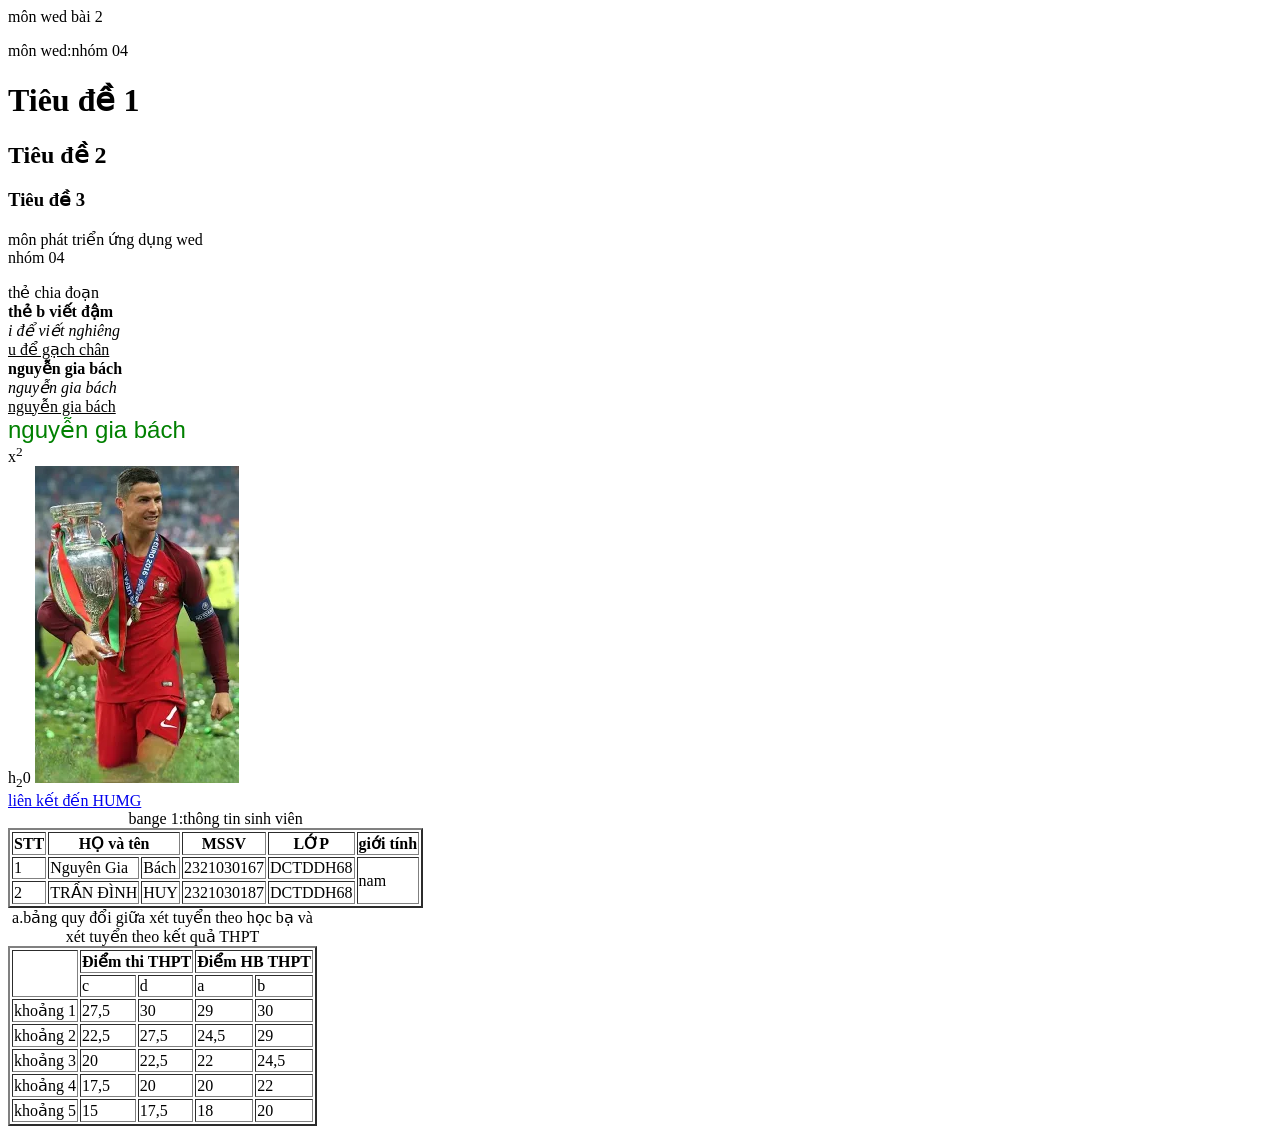
<file: bai 2/index.html>
<html> 
    <head>
       <title>
        bai 2 wed
       </title>
    </head>
    <body>
       <!--môn phát triển ứng dụng wed -->
      <!--có 2 cách chú thích nhanh --> 
      <!--cách 1:cTRL+K+c
          Cách 2:ctrl+~
      -->
          môn wed bài 2
          <!--thẻ phân đoạn-->
          <p>môn wed:nhóm 04</p>
          <!-- thẻ định dạng định mục thẻ h -->
           <h1>Tiêu đề 1</h1>
           <h2>Tiêu đề 2</h2>
           <h3>Tiêu đề 3</h3>
           <!-- thẻ xuống dòng -->
            <!-- thẻ br dùng để xuống dòng -->
            <p>môn phát triển ứng dụng wed<br> nhóm 04</p>
            <!-- div để chia khối p để chia chữ  -->
            <div>thẻ chia đoạn</div>
            <!-- chữ đậm b viết đậm i nghiêng u gạch chân -->
             <b>thẻ b viết đậm</b><br>
             <i>i để viết nghiêng</i><br>
             <u>u để gạch chân </u><br>
             <b>nguyễn gia bách</b><br>
             <i>nguyễn gia bách</i><br>
             <u>nguyễn gia bách</u><br>
                   <!-- thẻ font face,size,color -->
                    <div>
                        <!-- <font face ="verdana">Phát triển ứng dụng wed</font><br>
                        <font sixe="10">Phát triển ứng dụng wed</font><br>
                        <font color="red">Phát triển ứng dụng wed</font><br>
                        <font face ="arial">Phát triển ứng dụng wed</font><br>
                        <font sixe="10">Phát triển ứng dụng wed</font><br>
                        <font color="green">Phát triển ứng dụng wed</font><br> -->
                        <font face="arial" size="5" color="green">nguyễn gia bách </font><br>
                        <!-- định dạng chỉ số trên sup
                         định dạng chỉ số dưới sub -->
                         x<sup>2</sup><br>
                         h<Sub>2</Sub>0
                         <!-- để chèn ảnh vào trang wed Html -->
                          <img src="../ảnh/cr7.webp">
                          <!-- thẻ liên kết <a></a> href là thuộc tính để liên kết dẫn đến đường link -->
                      <div>
                         <a href="https://daotaodaihoc.humg.edu.vn/#/home">liên kết đến HUMG</a>
                      </div>
                           
                    </div>
                          <!-- bảng table tạo dòng kẻ cho bảng là border
                           colspan gộp cột,rowspan gộp hàng -->
                    
                
                    <div>
                       <table border="2">
                         <caption>bange 1:thông tin sinh viên</caption>
                         <tr>
                           <th>STT</th>
                           <th colspan="2">HỌ và tên </th>
                           <th>MSSV</th>
                           <th>LỚP</th>
                           <th>giới tính</th>
                         </tr>
                         <tr>
                            <td>1</td>
                            <td>Nguyên Gia</td>
                            <td>Bách</td>
                            <td>2321030167</td>
                            <td>DCTDDH68</td>
                            <td rowspan="2">nam</td>
                            <!-- rowspan là gộp hàng  -->
                         </tr>
                         <tr>
                            <td>2</td>
                            <td>TRẦN ĐÌNH</td>
                            <td>HUY</td>
                            <td>2321030187</td>
                            <td>DCTDDH68</td>
                         </tr>
                       </table>
                    </div>


                        <!-- luyện tập tạo bảng -->
                <div>
                    <table border="2">
                        <caption>a.bảng quy đổi giữa xét tuyển theo học bạ và xét tuyển theo kết quả THPT</caption>
                        <tr>                             
                            <th rowspan="2"></th>
                            <th colspan="2">Điểm thi THPT</th>
                            <th colspan="2">Điểm HB THPT</th>
                        </tr>                          
                            <td>c</td>
                            <td>d</td>
                            <td>a</td>
                            <td>b</td>
                        <tr>
                            <td>khoảng 1</td>
                            <td>27,5</td>
                            <td>30</td>
                            <td>29</td>
                            <td>30</td>
                        </tr>
                        <tr>
                            <td>khoảng 2</td>
                            <td>22,5</td>
                            <td>27,5</td>
                            <td>24,5</td>
                            <td>29</td>
                        </tr>
                        <tr>
                            <td>khoảng 3</td>
                            <td>20</td>
                            <td>22,5</td>
                            <td>22</td>
                            <td>24,5</td>
                            
                        </tr>
                        <tr>
                            <td>khoảng 4</td>
                            <td>17,5</td>
                            <td>20</td>
                            <td>20</td>
                            <td>22</td>
                        </tr>
                        <tr>
                            <td>khoảng 5</td>
                            <td>15</td>
                            <td>17,5</td>
                            <td>18</td>
                            <td>20</td>
                        </tr>
                        
                    </table>                        
                </div>              
    </body>
</html>
</file>
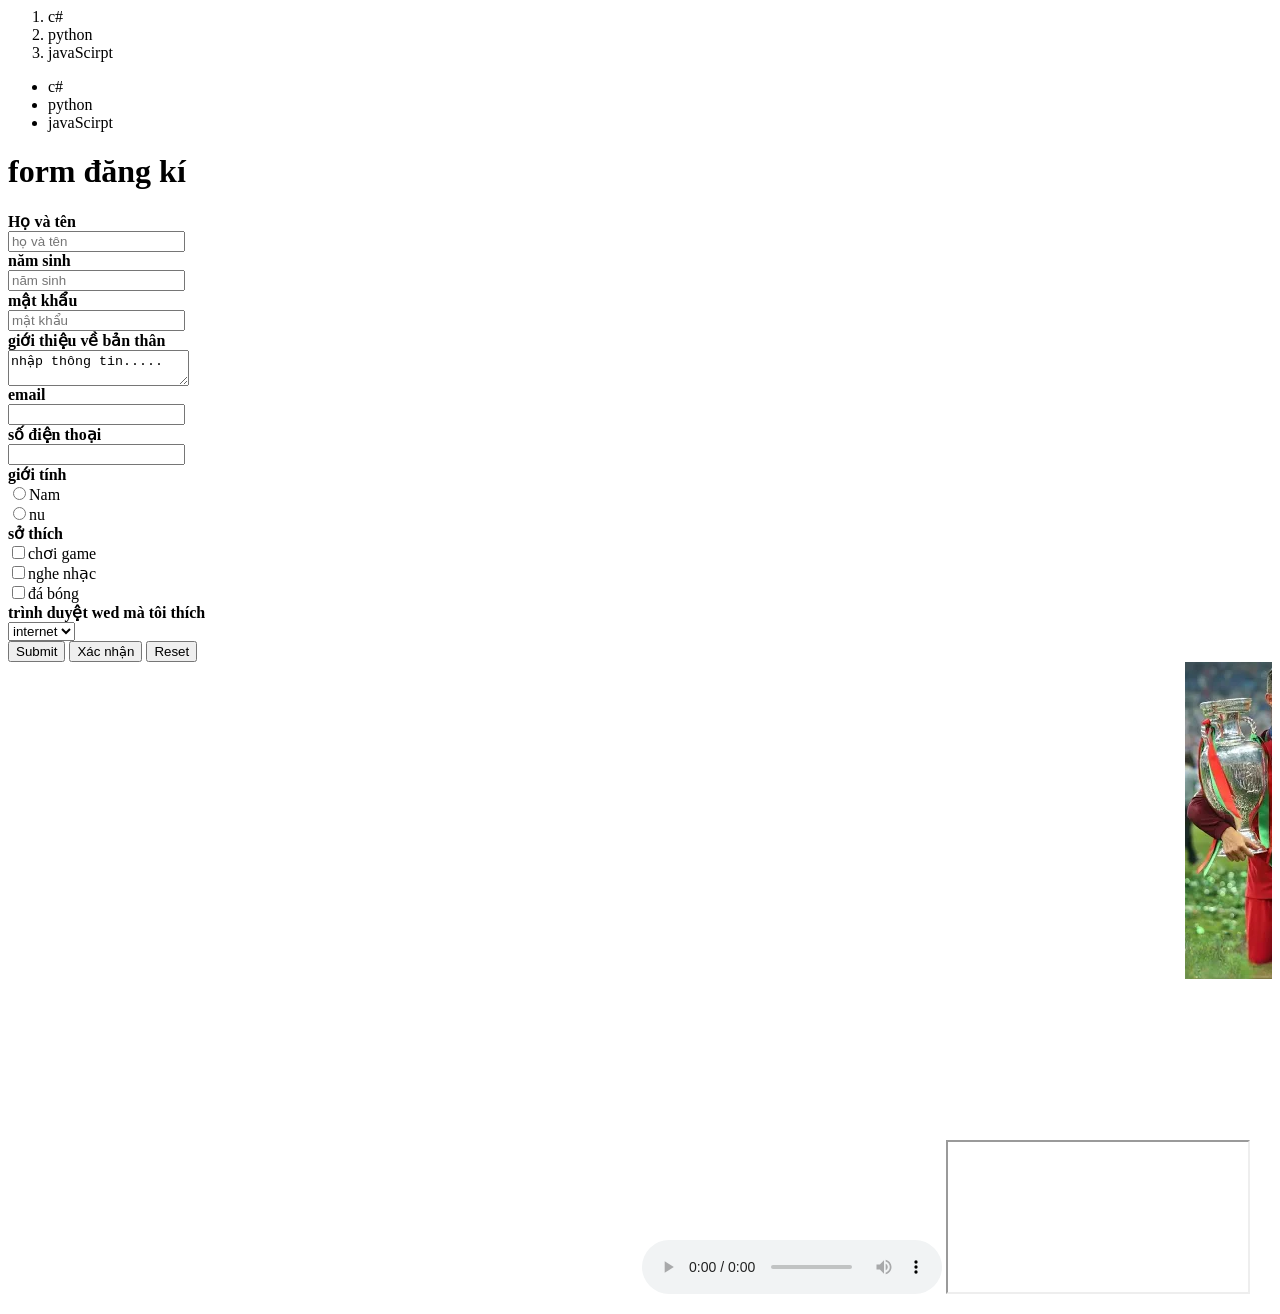
<file: bai 3/index.html>
<html>
    <head>
        <title>Bài 3</title>
    </head>
    <body>
        <!-- ol danh sách có thứ tự -->
         <ol>
            <li>c#</li>
            <li>python</li>
            <li>javaScirpt</li>
         </ol>
         <!-- ul thẻ không có kí tự  -->
           <ul>
            <li>c#</li>
            <li>python</li>
            <li>javaScirpt</li>
         </ul>

         <h1>form đăng kí </h1>
         <form>
             <div>
                <b>Họ và tên</b><br>
                <!-- nếu iput khong có type thì sẽ mặc định lsf text -->
                 <!-- readonly chỉ đọc thôi kh đc nhập thông tin-->
                  <input type="text" placeholder="họ và tên">
             </div>
             <div>
                <b>năm sinh</b><br>
                <input type="number" placeholder="năm sinh"
             </div>
             <div>
                <b>mật khẩu</b><br>
                <input type="password" placeholder="mật khẩu">
             </div>
             <div>
                <b>giới thiệu về bản thân</b><br>
                <!-- textarea nhập không giới hạn -->
                <textarea>nhập thông tin.....</textarea>
             </div>
             <div>
                <b>email</b><br>
                <input type="email">
             </div>
              <div>
                <!-- số đầu tiên:o
                số thứ 2:3,9,8
                8 số còn lại:o-9 -->
                <b>số điện thoại</b><br>
                <input type="tel" pattern="([o]{1}) ([3,9,8]{2}) ([0-9]{8})">
             </div>
             <div>
                <b>giới tính</b><br>
                <input type="radio" name="giới tính" value="nam">Nam <br>
                <input type="radio" name="giới tính" value="nu">nu
             </div>
             <div>
                <b>sở thích</b><br>
                <input type="checkbox" name="sở thích" value="chơi game">chơi game <br>
                <input type="checkbox" name="sở thích" value="nghe nhạc">nghe nhạc <br>
                <input type="checkbox" name="sở thích" value="đá bóng">đá bóng<br>
             </div>
             <div>
                <b>trình duyệt wed mà tôi thích</b><br>
                <select name="browsers">
                   <option value="internet">internet</option>
                   <option value="chorme">chorme</option>
                   <option value="coccoc">coccoc</option>
                   <option value="safarri">safarri</option>
                </select>
                <!-- <input type="range" id="a" value="50">100                               -->
             </div>
             <div>
                <input type="submit">
                <button>Xác nhận</button>
                <input type="reset">
             </div>                        
         </form>
         <MARQUEE>
            <img src="/ảnh/cr7.webp">
         </MARQUEE>
         <video witdh="560" height="315">
           <source src="/ảnh/Môn Học.pdf và 1 trang nữa - Cá nhân 2 - Microsoft​ Edge 29_07_2026 8_11_51 SA.png" type="video">
         </video>
         <audio controls>
            <!-- <source src="link" type="link"> -->
         </audio>
         <iframe><iframe width="560" height="315" src="https://www.youtube.com/embed/Bhm2YXwiwnY?si=M_u9N8HLYr_l4coI" title="YouTube video player" frameborder="0" allow="accelerometer; autoplay; clipboard-write; encrypted-media; gyroscope; picture-in-picture; web-share" referrerpolicy="strict-origin-when-cross-origin" allowfullscreen></iframe> 
    </body>
</html>
</file>
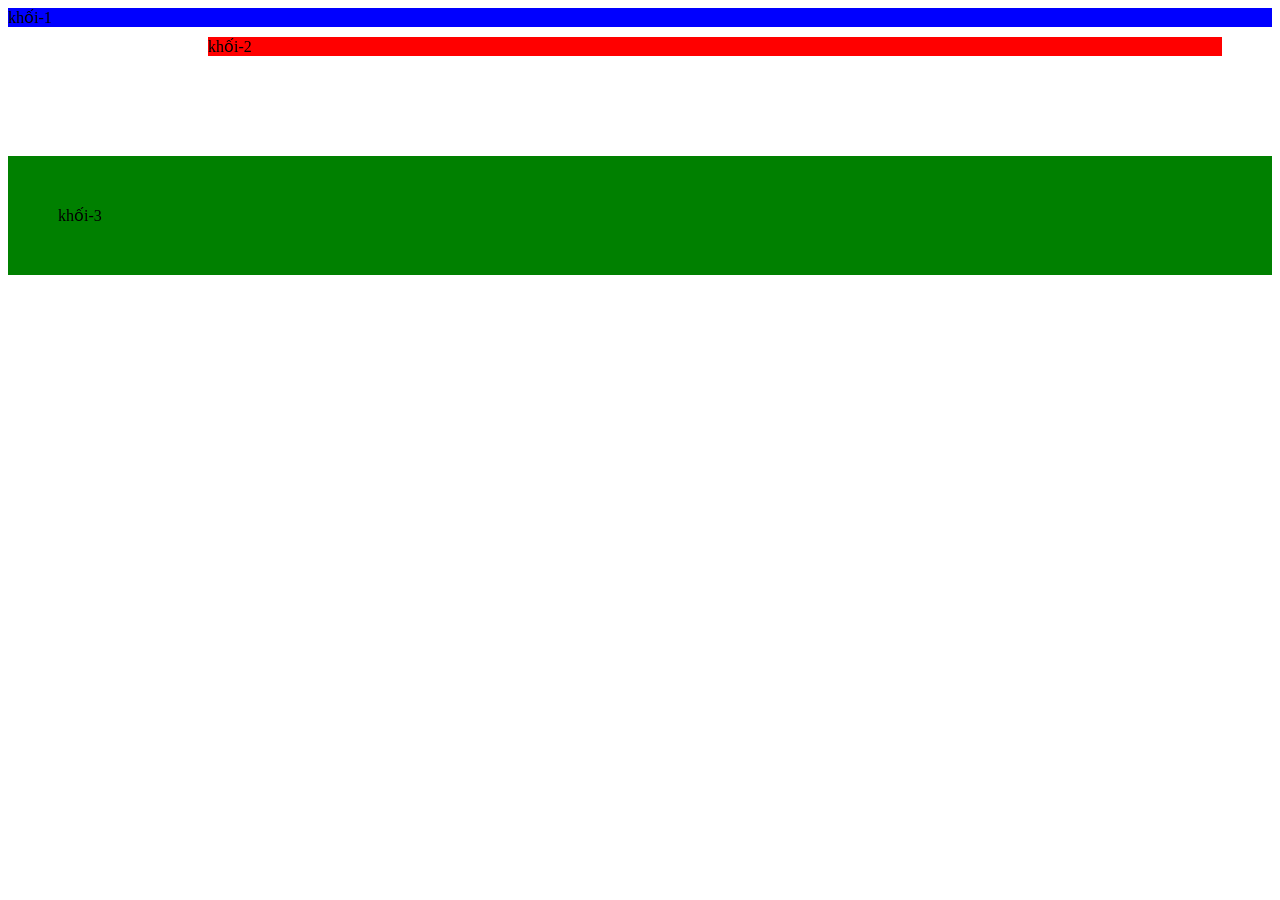
<file: bai5/index.html>
<!DOCTYPE html>
    <html lang="en">
    <head>
        <meta charset="UTF-8">
        <meta name="viewport" content="width=device-width, initial-scale=1.0">
        <title>Daotaohumg</title>
        <style>
            h2{
                color:blue;
                background-color:pink;
            }
            .khoi-1{
                background-color:blue
            }
            .khoi-2{
                background-color:red;
                margin:10px 50px 100px 200px;        
            }
            .khoi-3{
                background-color:green;
                padding: 50px;
                
            }
            .tin{
   width: 95%;
   height: 300px;
   margin: 20px auto;
   border: 1px solid #2fa4e7
   border-radius: 10px;
} 
.tin-tren{
   width: 95%
   margin: auto;
   border-bottom: 1px solid #2fa4e7
   display: flex;
   justify-content: space-between;
   padding: 10px;
}
h3{
   margin:0;
}
.xem-tiep{
   color:#2fa4e7
   text-decoration:none;
}
        </style>
        <link rel="stylesheet" href="style.css">
    </head>
    <body>
        <!-- <h1 style="color:blue ; background-color:green;">nguyễn gia bách </h1>
        <h2 id="tieude">nguyễn gia bách 2</h2>
        <h3 class="tieude-2">nguyễn gia bách 3</h3>
        <div class="wed4">wed4</div>
        <div class="wed4">wed4</div> -->
        <div class="khoi-1">khối-1</div>
        <div class="khoi-2">khối-2</div>
        <div class="khoi-3">khối-3</div>
       <!-- align-items:căn thẳng 
       justtify-content:căn ngang -->   
    </body> 
    
    </html>
</file>
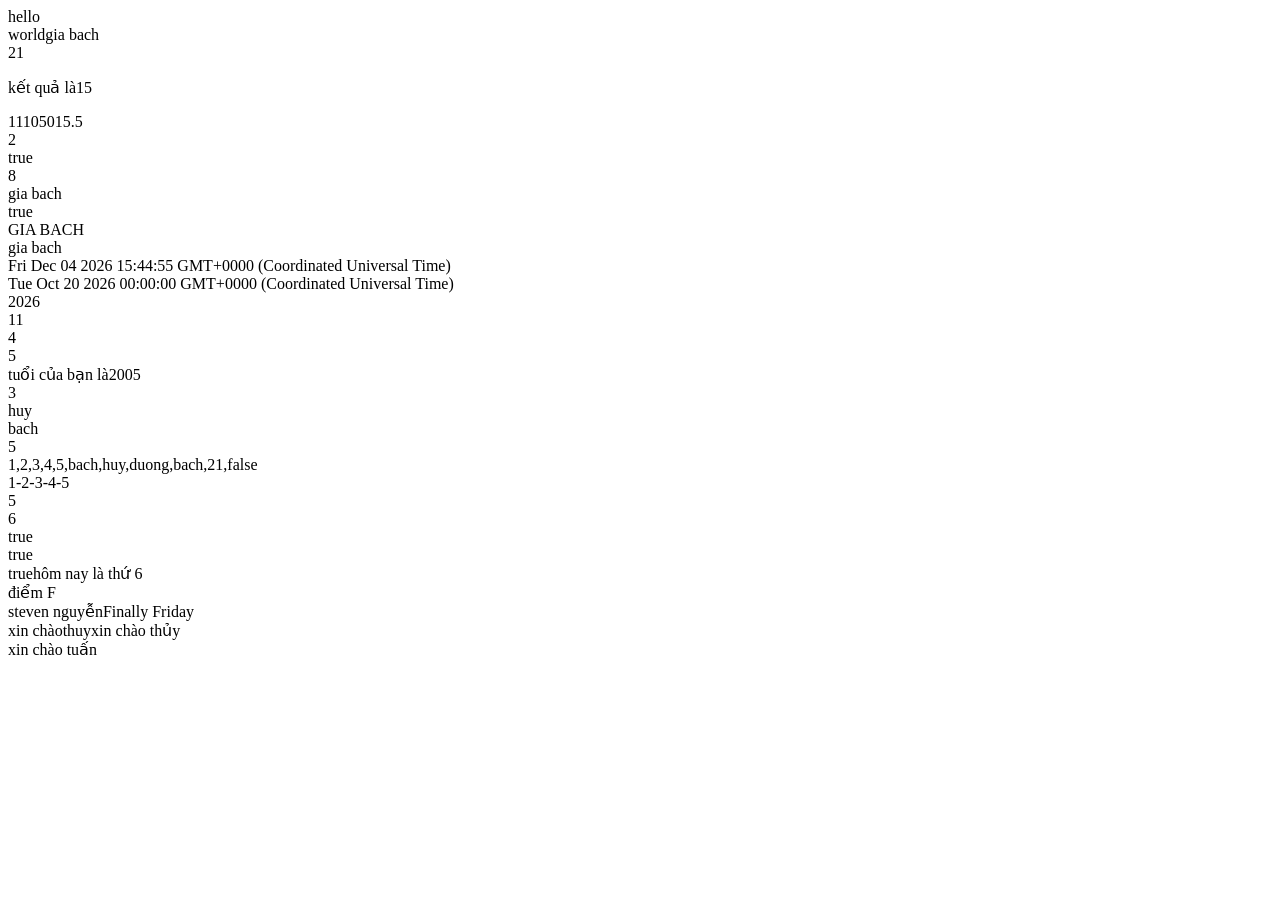
<file: bai7javarscript/index.html>
<!DOCTYPE html>
<html lang="en">
<head>
    <meta charset="UTF-8">
    <meta name="viewport" content="width=device-width, initial-scale=1.0">
    <title>bai7-js</title>
</head>
<body>
    <!-- Internal Javarscript -->
     <script>
        // có thể thêm mã nguồn html vào js
        // luu ý html phải đặt trongcawpj dấu 
        document.write("hello <br> world");
        var tensinhvien ="gia bach";
        var tuoi = 21;
        document.writeln(tensinhvien +"<br>"+tuoi+"<br>"); 
        var sothunhat= 10;
        var sothuhai= 5;   
        // + - * /
        // % chia lấy phần dư   
        var ketqua= sothunhat+sothuhai;
        document.write("<p> kết quả là" + ketqua + "</p>");
        //++ -- thêm 1 gtri vào biến 
        document.write(++sothunhat);
        document.write(--sothunhat);
    //+= -+ *= %=
        sothunhat*=sothuhai;
        document.write(sothunhat);
        //kiểu dữ liệu 
        //srting chữ 
        //number số 
        // boolean(true or false)

        var a ="10";
        var b ="5.5";
        //chuyển string=>number dùng parseInt()
        //Float để  tính cả số sau phẩy 
        var tong = parseInt(a)+ parseFloat(b);
        document.write(tong);

        //String
        //liểm tra độ dài chuỗi length
        //nối chuỗi dùng +

        // kiểm tra tồn tại 
        //indexOf tìm vị trí xuất hiện đầu tiên(có-vị trí/không có -1)
         
        document.write("<br>");
        document.write(tensinhvien.indexOf("a"));

        //includes tìm vị trí(có-vị trí/khong thì = false)
        document.write("<br>");
        document.write(tensinhvien.includes("a"));
        document.write("<br>");
        document.write(tensinhvien.length);

        //replace thay thế kí tự
         document.write("<br>");
        tensinhvien = tensinhvien.replace("van","gia");
         document.write(tensinhvien.replace("van","gia"));

         //kiểm tra ký tự bắt đầu 
         document.write("<br>");
         document.write(tensinhvien.startsWith("gia"));

         //viét in hoa
         document.write("<br>");
         document.write(tensinhvien.toUpperCase());

         //viết thường
          document.write("<br>");
         document.write(tensinhvien.toLowerCase());
         //Munber ISNOTANUMBER
         //kiểm tra dữ liệu có phải số hay không?
         
        //  document.writein(isNAN)
        //DATE
        var homnay = new Date();
           document.write("<br>");
         document.write(homnay);

        //viết theo tháng ngày năm
         var ngay = new Date("10/20/2026");
           document.write("<br>");
         document.write(ngay);

         //lấy năm 
         var nam = homnay.getFullYear();
        document.write("<br>");
        document.write(nam);

        //lấy tháng 
         var thang = homnay.getMonth();
        document.write("<br>");
        document.write(thang);

        //lấy ngày
        var ngay = homnay.getDate();
        document.write("<br>");
        document.write(ngay);

        //lấy thứ
        var thu =homnay.getDay();
         document.write("<br>");
        document.write(thu);


        //năm sinh      
        var tuoi = nam-tuoi;
         document.write("<br>");
        document.write("tuổi của bạn là" + tuoi);


        //MẢNG(array)
        var mangso =[1,2,3,4,5];
        var mangten =["bach","huy","duong"];
        var thongtin =["bach",21,false];

        document.write("<br>");
        document.write(mangso[2]);

         document.write("<br>");
        document.write(mangten[1]);

         document.write("<br>");
        document.write(thongtin[0]);

        //kiểm tra độ dài của mảng length
           document.write("<br>");
        document.write(mangso.length);

        var mang = mangso.concat(mangten,thongtin);
        document.write("<br>");
        document.write(mang);

       //join
        document.write("<br>");
        document.write(mangso.join("-"));

        //pop lấy ra số cuối cùng 
         document.write("<br>");
        document.write(mangso.pop());

        //push thêm 1 gtri vào cuối cùng 
        document.write("<br>");
        mangso.push(6);
        document.write(mangso.push(++mangso));
        
        //reverse
        // document.write("<br>");
        // document.write(mangso.reverse());

        //==so sánh =
        //!=so sánh khác
        //>
        //<
        //>=
        //<=
        document.write("<br>");
        document.write(sothunhat >= sothuhai );

        //&& so sánh và 
        //true&true=true
        //true&false=false
        
         var c =10;
        var d =5.5;
        document.write("<br>");
        document.write((sothunhat > sothuhai)&& (c > d) );
        //||so sánh hoặc
        document.write("<br>");
        document.write((sothunhat > sothuhai) || (c < d) );

        if(thu==5){
          document.write("hôm nay là thứ 6");
        }
        else{
          document.write("hôm nay là thứ 6");  
        }
         var diem = [1,2,3,4,5,6,7,8,9,10];
        
         document.write("<br>");
         if(diem<[4])
         {
            document.write("điểm F");
         };
        
        //object:var name ={}
        var thongtinsinhvien ={
          hoten: "Nguyen Gia Bach",
          tuoi: 21,
          gioitinh: true, //true:nam, false:nữ 
          diachi: {
            thanhpho:"Ha Noi",
            phuong:"dong ngac",
            duong:"co nhue",
          }
        };
      
        var phim ={
          tenphim:"trai buon nguoi",
          tacgia:"nguyengiabach",
          thoigian:"36phut",
          dienvien:{
            dienvienchinh:[
               "đỗ nhật hoàng","lê hạ anh","steven nguyễn",
            ],                          
            dienvienphu:[
               "đỗ nhật hoàng","lê hạ anh","steven nguyễn",
            ],                      
          },
          rapchieu:{
            rap:"beta",
            rap:"cgv",
            rap:"aeon",
          }
        };

         document.write("<br>");
        document.write(phim.dienvien.dienvienchinh[2]);
         //switch case
         var d = new Date();
         var theDay = d.getDay();
         switch (theDay) {
          case 5:
            document.write("Finally Friday");
            break;
          case 6 :
              document.write("Super Saturday");
            break;
          case 0:
            document.write("Sleepy sunday");
            break;
          default:
          document.write("i'm looking forword to this weekend");
         };
         var danhsachsinhvien = ["thuy","mai","tuan","thắng","thao"];
         document.write("<br>xin chào"+danhsachsinhvien[0]);

         for(var i=0;i< danhsachsinhvien.length;i++){
          //  document.write(i+"<br>");
          //  document.write(danhsachsinhvien[i]+"<br>");
           if(danhsachsinhvien[i]=="thuy"){
            document.write("xin chào thủy<br>");
           }
           else if(danhsachsinhvien[i]=="tuan"){
            document.write("xin chào tuấn<br>");
           }
         }
     </script>
     <!-- external js -->
      <script src="script.js"></script>
</body>
</html>
</file>
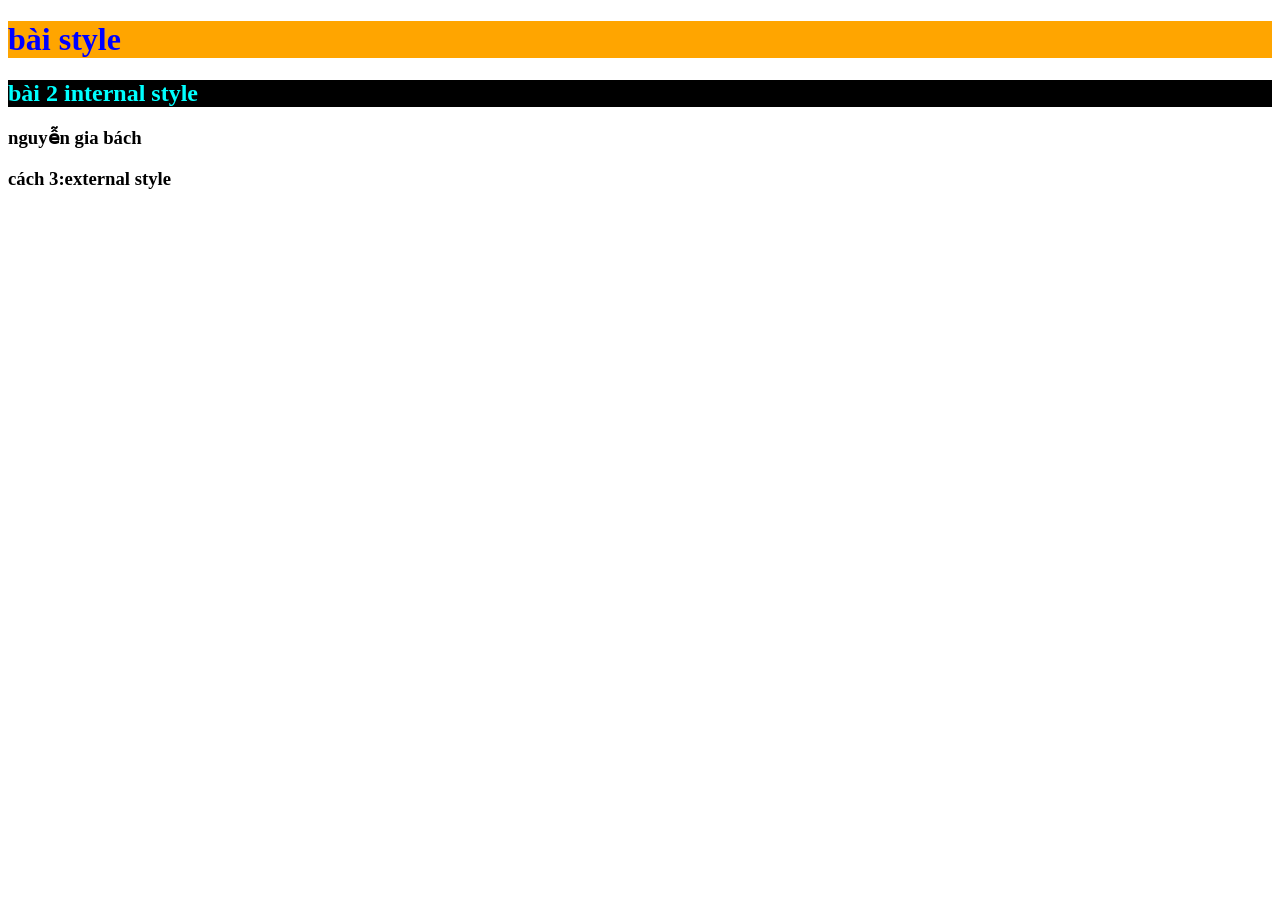
<file: bài 4/index.html>
<!DOCTYPE html>
<html lang="en">
  <head>
    <title>style</title>
     <style>
        h2{
            color:pink;
            background-color:black;
        }        
     </style>
     <style>
        h2{
            color:aqua;
        background-color:black;}
     </style>

     <link ref="stylesheet" href="style1.css">

  </head>
  <body> 
    <!-- cách 1: inline style -->
     <!-- color quy định màuchuwx -->
     <h1 style="color:blue;background-color: orange;">bài style</h1>
     <!-- cách 2:internal style -->
      <h2>bài 2 internal style</h2>
      <h3>nguyễn gia bách</h3>
      <!-- cách 3:External style -->
       <h3>cách 3:external style</h3>
  </body>
</html>
</file>
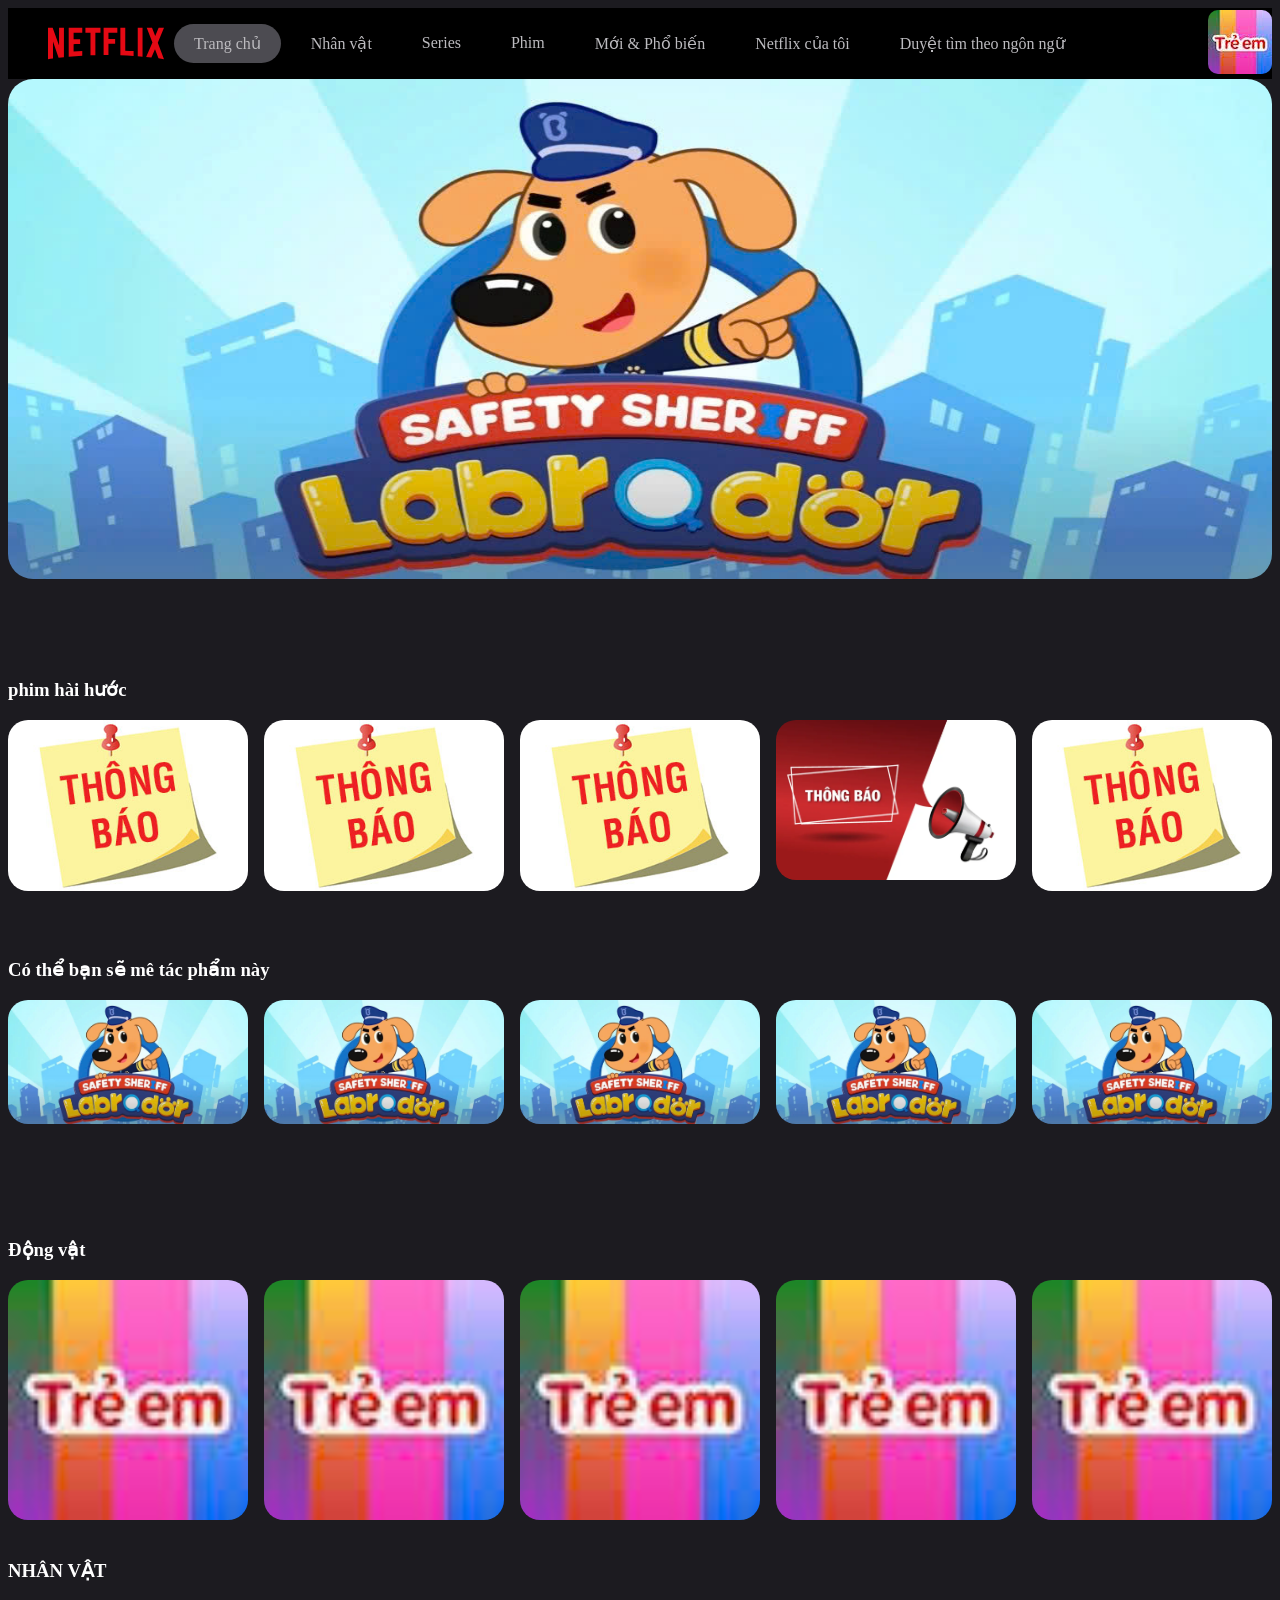
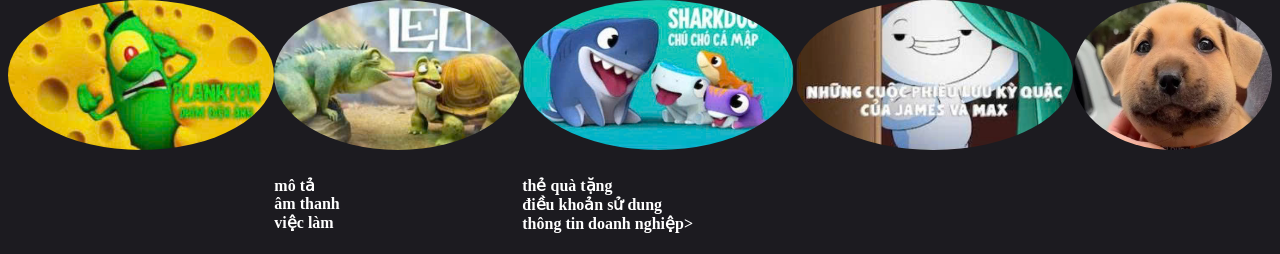
<file: netfix/index.html>
<!DOCTYPE html>
<html lang="en">

<head>
    <meta charset="UTF-8">
    <meta name="viewport" content="width=device-width, initial-scale=1.0">
    <title>netfix</title>
    <link rel="stylesheet" href="style3.css">
</head>

<body>
    <!-- đầu trang  -->
    <header>
        <!-- danh muc -->
        <nav class="danh-muc">
            <ul class="danh-sach-muc">
                <img class="logo" src=".//logo.svg" alt="">
                <li class="muc dang-chon"><a class="lien-ket-muc" href="#">Trang chủ</a></li>
                <li class="muc"><a class="lien-ket-muc" href="#">Nhân vật</a></li>
                <li class="muc"><a class="lien-ket-muc" href="#">Series</a></li>
                <li class="muc"><a class="lien-ket-muc" href="#">Phim</a></li>
                <li class="muc"><a class="lien-ket-muc" href="#">Mới & Phổ biến</a></li>
                <li class="muc"><a class="lien-ket-muc" href="#">Netflix của tôi</a></li>
                <li class="muc"><a class="lien-ket-muc" href="#">Duyệt tìm theo ngôn ngữ</a></li>
            </ul>
        </nav>
        <div class="chuc-nang">
            <img class="avatar" src="./avatar.jpg" alt="">
        </div>
    </header>
    <!-- nội dung chính trang -->
    <main>
        <div class="banner">
            <img src="./banner.jpg" alt="">
        </div>
        <div class="the-loai">
            <div class="ten-the-loai">
                <h3>phim hài hước</h3>
            </div>
            <div class="danh-sach-phim">

                 <div class="phim">
                    <img src="./ảnh/thông báo.jpg" alt="">
                   
                </div>

                <div class="phim">
                    <img src="./ảnh/thông báo.jpg" alt="">
                    
                </div>

                <div class="phim">
                    <img src="./ảnh/tải xuống.jpg" alt="">
                </div>

                <div class="phim">
                    <img src="./ảnh/tải xuống.webp" alt="">
                </div>

                <div class="phim">
                    <img src="./ảnh/thông báo.jpg" alt="">
                </div>

            </div>
        </div>

        <div class="the-loai">
            <div class="ten-the-loai">
                <h3>Có thể bạn sẽ mê tác phẩm này</h3>
            </div>
            <div class="danh-sach-phim">

                <div class="phim">
                    <img src="./banner.jpg" alt="">
                </div>

                <div class="phim">
                    <img src="./banner.jpg" alt="">
                </div>

                <div class="phim">
                    <img src="./banner.jpg" alt="">
                </div>

                <div class="phim">
                    <img src="./banner.jpg" alt="">
                </div>

                <div class="phim">
                    <img src="./banner.jpg" alt="">
                </div>

            </div>
        </div>

        <div class="the-loai">
            <div class="ten-the-loai">
                <h3>Động vật</h3>
            </div>
            <div class="danh-sach-phim">

                <div class="phim">
                    <img src="./avatar.jpg" alt="">
                </div>

                <div class="phim">
                    <img src="./avatar.jpg" alt="">
                </div>

                <div class="phim">
                    <img src="./avatar.jpg" alt="">
                </div>

                <div class="phim">
                    <img src="./avatar.jpg" alt="">
                </div>

                <div class="phim">
                    <img src="./avatar.jpg" alt="">
                </div>

            </div>
             <div class="the-loai">
            <div class="ten-the-loai">
                <h3>NHÂN VẬT</h3>
            </div>
            <div class="danh-sach-phim">

                <div class="nhan-vat">
                    <img src="./ảnh/1.jpg" alt="">
                    
                </div>

                 <div class="nhan-vat">
                    <img src="./ảnh/2.jpg" alt="">
                    <h4>mô tả<br>âm thanh<br>việc làm
                    </h4>
                </div>

                 <div class="nhan-vat">
                    <img src="./ảnh/3.jpg" alt="">
                    <h4>thẻ quà tặng<br>điều khoản sử dung<br>thông tin doanh nghiệp></h4>
                </div>

                <div class="nhan-vat">
                    <img src="./ảnh/4.jpg" alt="">
                </div>

                 <div class="nhan-vat">
                    <img src="./ảnh/images (1).jpg" alt="">
                </div>
            </div>
        </div>
    </main>
    <!-- chân trang -->
    <footer>

    </footer>
</body>

</html>
</file>
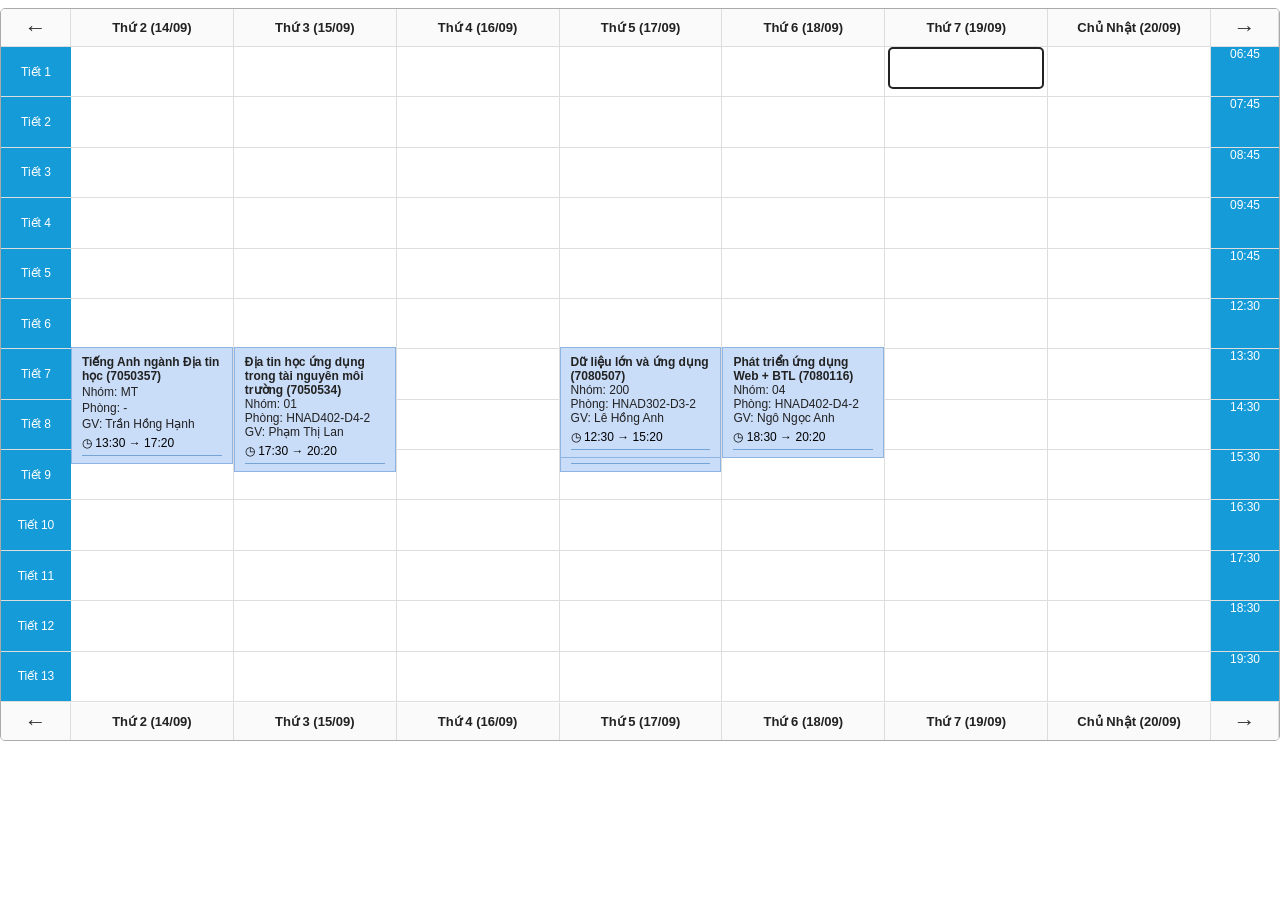
<file: thoikhoabieu/index.html>
<!DOCTYPE html>
<html lang="vi">
<head>
    <meta charset="UTF-8">
    <meta name="viewport" content="width=device-width, initial-scale=1.0">
    <title>Thời khóa biểu</title>

    <style>
        * {
            box-sizing: border-box;
        }

        body {
            margin: 0;
            font-family: Arial, Helvetica, sans-serif;
            background: #fff;
            color: #222;
        }

        .thu {
            width: 100%;
            max-width: 1500px;
            min-width: 1100px;
            margin: 8px auto;
            border: 1px solid #aaa;
            border-radius: 5px;
            overflow: hidden;
        }

        /* ================= HEADER ================= */

        .header,
        .footer {
            display: grid;
            grid-template-columns: 70px repeat(7, 1fr) 68px;
            height: 38px;
        }

        .header > div,
        .footer > div {
            border-right: 1px solid #ddd;
            border-bottom: 1px solid #ddd;
            display: flex;
            align-items: center;
            justify-content: center;
            font-weight: bold;
            font-size: 13px;
            background: #fafafa;
        }

        .header .arrow,
        .footer .arrow {
            font-size: 22px;
            color: #333;
        }

        /* ================= CONTENT ================= */

        .content {
            display: grid;
            grid-template-columns: 70px repeat(7, 1fr) 68px;
            height: 655px;
        }

        /* Cột tiết */
        .periods {
            display: grid;
            grid-template-rows: repeat(13, 1fr);
        }

        .period {
            background: #159bd7;
            color: white;
            border-bottom: 1px solid #ddd;
            display: flex;
            justify-content: center;
            align-items: center;
            font-size: 12px;
        }

        /* Các cột ngày */
        .day {
            position: relative;
            border-right: 1px solid #ddd;
            display: grid;
            
        }

        .cell {
            border-bottom: 1px solid #ddd;
            min-height: 0;
        }

        /* ================= GIỜ ================= */

        .times {
            display: grid;
            grid-template-rows: auto;
        }

        .time {
            background: #159bd7;
            color: white;
            border-bottom: 1px solid #ddd;
            display: flex;
            justify-content: center;
            font-size: 12px;
        }

        /* ================= MÔN HỌC ================= */

        .subject {
            position: absolute;
            left: 0;
            background: #c9dcf8;
            border: 1px solid #8db4e2;
            padding: 7px 10px;
            font-size: 12px;      
            overflow: hidden;
        }

        .subject strong {
            font-size: 12px;
        }

        .subject .info {
            margin-top: 2px;
        }

        .subject .room {
            margin-top: 2px;
        }

        .subject .teacher {
            margin-top: 2px;
        }

        .subject .clock {
            color: black;
            margin-top: 5px;
        }

        .subject .line {
            border-bottom: 1px solid #75a5d8;
            margin-top: 5px;
        }

        /* Vị trí môn học */

        .mon-english {
           witdh:10px;
           height:max-content;
           margin-top:300px;
        }

        .tue-source {
              witdh:10px;
           height:max-content;
           margin-top:300px;
        }

        .tue-gis {
             witdh:10px;
           height:max-content;
           margin-top:300px;
        }

        .thu-spatial {
              witdh:10px;
           height:max-content;
           margin-top:300px;
        }

        .thu-bigdata {
             witdh:10px;
           height:max-content;
           margin-top:300px;
        }

        .fri-source {
             witdh:10px;
           height:max-content;
           margin-top:300px;
        }

        .fri-english {
            witdh:10px;
           height:max-content;
           margin-top:300px;
        }

        .fri-web1 {
             witdh:10px;
           height:max-content;
           margin-top:300px;
        }

        .fri-web2 {
             witdh:10px;
           height:max-content;
           margin-top:300px;
        }

        /* Ô trống được chọn */
        .selected {
            position: absolute;
            top: calc 10;
            left: 3px;
            right: 3px;
            height: calc(1 * (100% / 13) - 8px);
            border: 2px solid #222;
            border-radius: 5px;
           
        }

        /* ================= FOOTER ================= */

        .footer {
            height: 38px;
        }

        .footer > div {
            border-top: 1px solid white;
            border-bottom: none;
        }

        /* ================= RESPONSIVE ================= */

        @media (max-width: 1150px) {
            .schedule {
                overflow-x: auto;
            }
        }
    </style>
</head>

<body>

<div class="thu">

    <!-- ================= HEADER ================= -->
    <div class="header">

        <div class="arrow">←</div>

        <div>Thứ 2 (14/09)</div>
        <div>Thứ 3 (15/09)</div>
        <div>Thứ 4 (16/09)</div>
        <div>Thứ 5 (17/09)</div>
        <div>Thứ 6 (18/09)</div>
        <div>Thứ 7 (19/09)</div>
        <div>Chủ Nhật (20/09)</div>

        <div class="arrow">→</div>

    </div>


    <!-- ================= CONTENT ================= -->
    <div class="content">

        <!-- CỘT TIẾT -->
        <div class="periods">

            <div class="period">Tiết 1</div>
            <div class="period">Tiết 2</div>
            <div class="period">Tiết 3</div>
            <div class="period">Tiết 4</div>
            <div class="period">Tiết 5</div>
            <div class="period">Tiết 6</div>
            <div class="period">Tiết 7</div>
            <div class="period">Tiết 8</div>
            <div class="period">Tiết 9</div>
            <div class="period">Tiết 10</div>
            <div class="period">Tiết 11</div>
            <div class="period">Tiết 12</div>
            <div class="period">Tiết 13</div>

        </div>


        <!-- ================= THỨ 2 ================= -->
        <div class="day">

            <div class="cell"></div>
            <div class="cell"></div>
            <div class="cell"></div>
            <div class="cell"></div>
            <div class="cell"></div>
            <div class="cell"></div>
            <div class="cell"></div>
            <div class="cell"></div>
            <div class="cell"></div>
            <div class="cell"></div>
            <div class="cell"></div>
            <div class="cell"></div>
            <div class="cell"></div>

            <div class="subject mon-english">

                <strong>
                    Tiếng Anh ngành Địa tin học
                    (7050357)
                </strong>

                <div class="info">
                    Nhóm: MT
                </div>

                <div class="room">
                    Phòng: -
                </div>

                <div class="teacher">
                    GV: Trần Hồng Hạnh
                </div>

                <div class="clock">
                    ◷ 13:30 → 17:20
                </div>

                <div class="line"></div>

            </div>

        </div>


        <!-- ================= THỨ 3 ================= -->
        <div class="day">

            <div class="cell"></div>
            <div class="cell"></div>
            <div class="cell"></div>
            <div class="cell"></div>
            <div class="cell"></div>
            <div class="cell"></div>
            <div class="cell"></div>
            <div class="cell"></div>
            <div class="cell"></div>
            <div class="cell"></div>
            <div class="cell"></div>
            <div class="cell"></div>
            <div class="cell"></div>

            <!-- Mã nguồn mở -->
            <div class="subject tue-source">

                <strong>
                    Mã nguồn mở (7080111)
                </strong>

                <div>Nhóm: 01</div>
                <div>Phòng: HNBG102-Giảng đường 102 khu B</div>
                <div>GV: Ngô Hùng Long</div>

                <div class="clock">
                    ◷ 12:30 → 14:20
                </div>

                <div class="line"></div>

            </div>


            <!-- Địa tin học ứng dụng -->
            <div class="subject tue-gis">

                <strong>
                    Địa tin học ứng dụng trong tài nguyên môi trường
                    (7050534)
                </strong>

                <div>Nhóm: 01</div>
                <div>Phòng: HNAD402-D4-2</div>
                <div>GV: Phạm Thị Lan</div>

                <div class="clock">
                    ◷ 17:30 → 20:20
                </div>

                <div class="line"></div>

            </div>

        </div>


        <!-- ================= THỨ 4 ================= -->
        <div class="day">

            <div class="cell"></div>
            <div class="cell"></div>
            <div class="cell"></div>
            <div class="cell"></div>
            <div class="cell"></div>
            <div class="cell"></div>
            <div class="cell"></div>
            <div class="cell"></div>
            <div class="cell"></div>
            <div class="cell"></div>
            <div class="cell"></div>
            <div class="cell"></div>
            <div class="cell"></div>

        </div>


        <!-- ================= THỨ 5 ================= -->
        <div class="day">

            <div class="cell"></div>
            <div class="cell"></div>
            <div class="cell"></div>
            <div class="cell"></div>
            <div class="cell"></div>
            <div class="cell"></div>
            <div class="cell"></div>
            <div class="cell"></div>
            <div class="cell"></div>
            <div class="cell"></div>
            <div class="cell"></div>
            <div class="cell"></div>
            <div class="cell"></div>


            <!-- Phân tích dữ liệu địa không gian -->
            <div class="subject thu-spatial">

                <strong>
                    Phân tích dữ liệu địa không gian
                    (7050356)
                </strong>

                <div>Nhóm: 200</div>
                <div>Phòng: HNA1-405-A1-405</div>
                <div>GV: Trần Văn Anh</div>

                <div class="clock">
                    ◷ 06:45 → 09:35
                </div>

                <div class="line"></div>

            </div>


            <!-- Dữ liệu lớn -->
            <div class="subject thu-bigdata">

                <strong>
                    Dữ liệu lớn và ứng dụng
                    (7080507)
                </strong>

                <div>Nhóm: 200</div>
                <div>Phòng: HNAD302-D3-2</div>
                <div>GV: Lê Hồng Anh</div>

                <div class="clock">
                    ◷ 12:30 → 15:20
                </div>

                <div class="line"></div>

            </div>

        </div>


        <!-- ================= THỨ 6 ================= -->
        <div class="day">

            <div class="cell"></div>
            <div class="cell"></div>
            <div class="cell"></div>
            <div class="cell"></div>
            <div class="cell"></div>
            <div class="cell"></div>
            <div class="cell"></div>
            <div class="cell"></div>
            <div class="cell"></div>
            <div class="cell"></div>
            <div class="cell"></div>
            <div class="cell"></div>
            <div class="cell"></div>


            <!-- Mã nguồn mở -->
            <div class="subject fri-source">

                <strong>
                    Mã nguồn mở (7080111)
                </strong>

                <div>Nhóm: 01</div>
                <div>Phòng: HNA1-502-A1-502</div>
                <div>GV: Ngô Hùng Long</div>

                <div class="clock">
                    ◷ 06:45 → 08:35
                </div>

                <div class="line"></div>

            </div>


            <!-- Tiếng Anh -->
            <div class="subject fri-english">

                <strong>
                    Tiếng Anh 2 (7010602)
                </strong>

                <div>Nhóm: 165</div>
                <div>Phòng: HNBG305-Giảng đường 305 khu B</div>
                <div>GV: Nguyễn Thanh Bình</div>

                <div class="clock">
                    ◷ 12:30 → 15:20
                </div>

                <div class="line"></div>

            </div>


            <!-- Web + BTL -->
            <div class="subject fri-web1">

                <strong>
                    Phát triển ứng dụng Web + BTL
                    (7080116)
                </strong>

                <div>Nhóm: 04</div>
                <div>Phòng: HNAD402-D4-2</div>
                <div>GV: Ngô Ngọc Anh</div>

                <div class="clock">
                    ◷ 16:30 → 18:20
                </div>

                <div class="line"></div>

            </div>


            <div class="subject fri-web2">

                <strong>
                    Phát triển ứng dụng Web + BTL
                    (7080116)
                </strong>

                <div>Nhóm: 04</div>
                <div>Phòng: HNAD402-D4-2</div>
                <div>GV: Ngô Ngọc Anh</div>

                <div class="clock">
                    ◷ 18:30 → 20:20
                </div>

                <div class="line"></div>

            </div>

        </div>


        <!-- ================= THỨ 7 ================= -->
        <div class="day">

            <div class="cell"></div>
            <div class="cell"></div>
            <div class="cell"></div>
            <div class="cell"></div>
            <div class="cell"></div>
            <div class="cell"></div>
            <div class="cell"></div>
            <div class="cell"></div>
            <div class="cell"></div>
            <div class="cell"></div>
            <div class="cell"></div>
            <div class="cell"></div>
            <div class="cell"></div>

            <div class="selected"></div>

        </div>


        <!-- ================= CHỦ NHẬT ================= -->
        <div class="day">

            <div class="cell"></div>
            <div class="cell"></div>
            <div class="cell"></div>
            <div class="cell"></div>
            <div class="cell"></div>
            <div class="cell"></div>
            <div class="cell"></div>
            <div class="cell"></div>
            <div class="cell"></div>
            <div class="cell"></div>
            <div class="cell"></div>
            <div class="cell"></div>
            <div class="cell"></div>

        </div>


        <!-- ================= CỘT GIỜ ================= -->
        <div class="times">

            <div class="time">06:45</div>
            <div class="time">07:45</div>
            <div class="time">08:45</div>
            <div class="time">09:45</div>
            <div class="time">10:45</div>
            <div class="time">12:30</div>
            <div class="time">13:30</div>
            <div class="time">14:30</div>
            <div class="time">15:30</div>
            <div class="time">16:30</div>
            <div class="time">17:30</div>
            <div class="time">18:30</div>
            <div class="time">19:30</div>

        </div>

    </div>


    <!-- ================= FOOTER ================= -->
    <div class="footer">

        <div class="arrow">←</div>

        <div>Thứ 2 (14/09)</div>
        <div>Thứ 3 (15/09)</div>
        <div>Thứ 4 (16/09)</div>
        <div>Thứ 5 (17/09)</div>
        <div>Thứ 6 (18/09)</div>
        <div>Thứ 7 (19/09)</div>
        <div>Chủ Nhật (20/09)</div>

        <div class="arrow">→</div>

    </div>

</div>

</body>
</html>
</file>
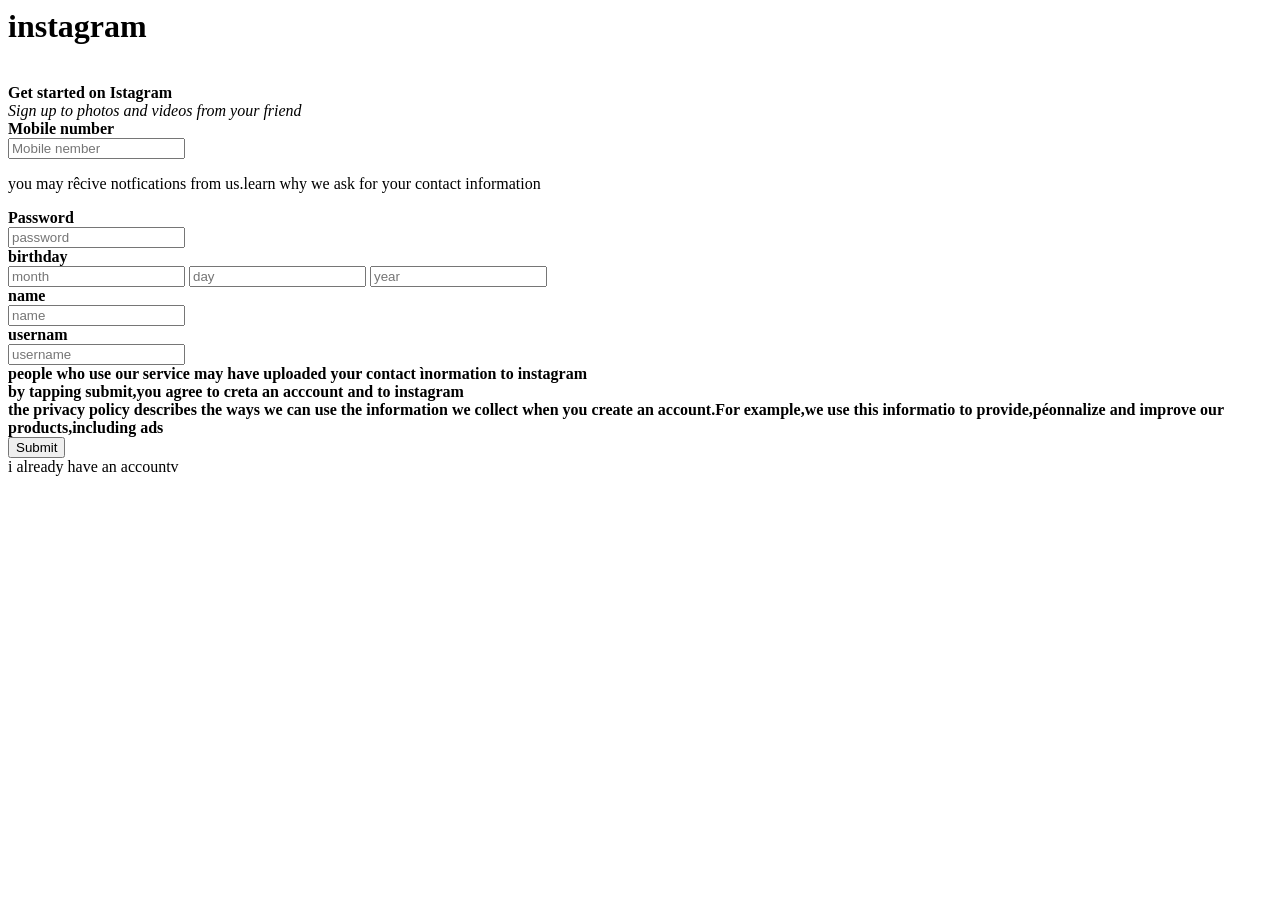
<file: bai 3/dangkitaikhoanistg.html>
<html>
    <head>
        <title>thực hành</title>
    </head>
    <body>
        <h1>instagram</h1><br>
        <form>
            <b>Get started on Istagram</b><br>
            <i>Sign up to photos and videos from your friend</i><br>
            <div>
                <b>Mobile number</b><br>
                <input type="tel" placeholder="Mobile nember">
                <p>you may rêcive notfications from us.learn why we ask for your contact information</p>
            </div>
            <div>
                <b>Password</b><br>
                <input type="password" placeholder="password">
            </div>
            <div>
                <b>birthday</b><br>
                <input type="number" placeholder="month">
                <input type="number" placeholder="day">
                <input type="number" placeholder="year">
            </div>
            <div>
                <b>name</b><br>
                <input type="text" placeholder="name">
            </div>
            <div>
                <b>usernam</b><br>
                <input type="text" placeholder="username">
            </div>
            <div>
                <b>people who use our service may have uploaded your contact ìnormation to instagram</b><br>
                <b>by tapping submit,you agree to creta an acccount and to instagram</b><br>
                <b>the privacy policy describes the ways we can use the information we collect when you create an account.For example,we use this informatio to provide,péonnalize and improve our products,including ads</b>
            </div>
            <div>
                <input type="submit">
            </div>
            <div>
                <butten>i already have an account</butten>v
            </div>           
        </form>
    </body>
</html>
</file>
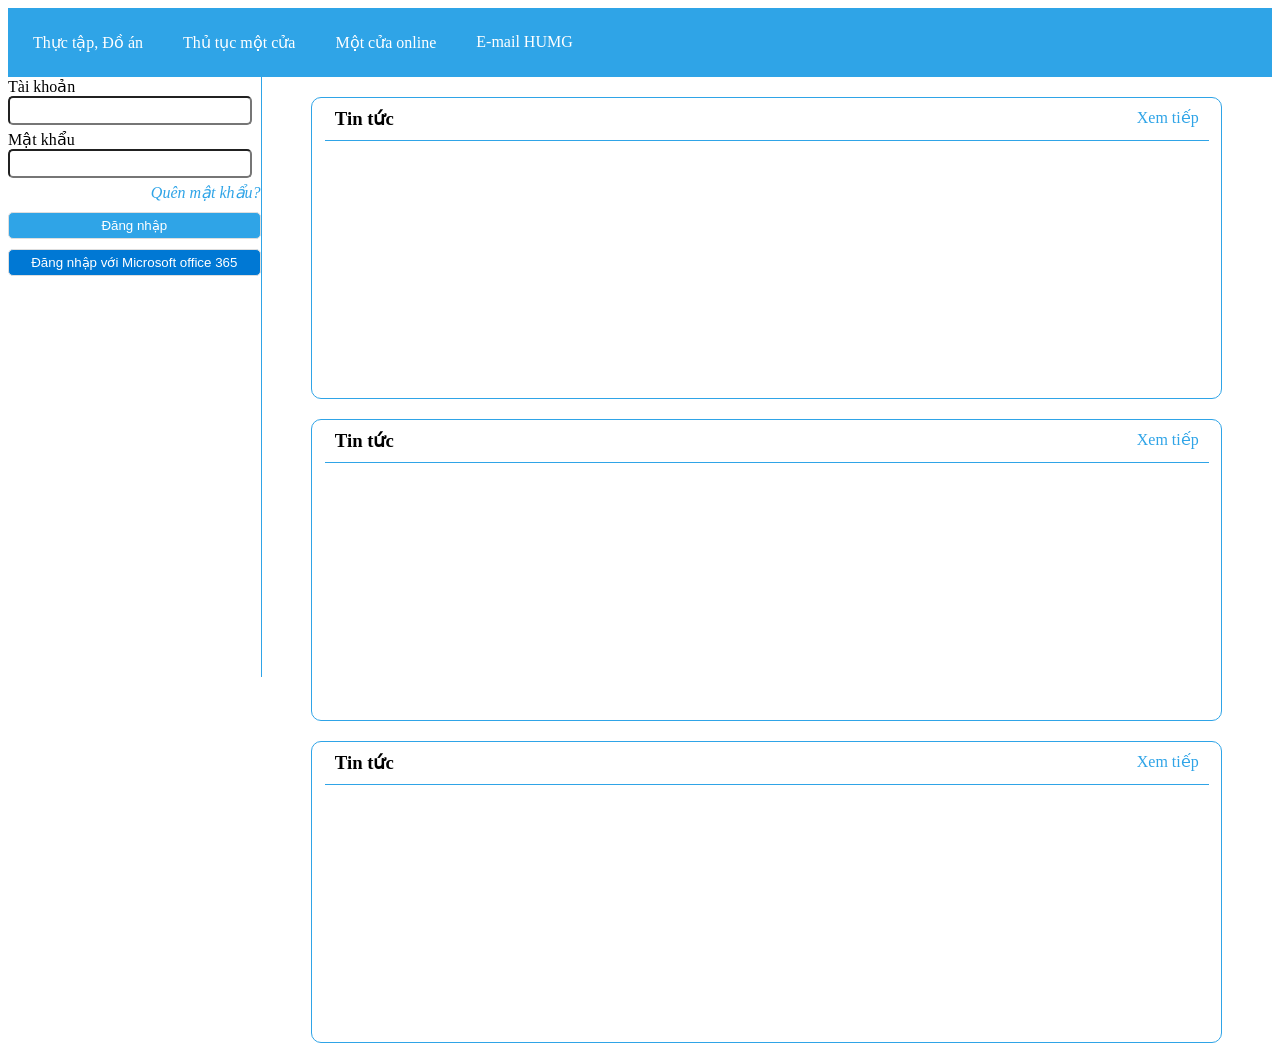
<file: bai5/daotaohumg.html>
<!DOCTYPE html>
<html lang="en">

<head>
    <meta charset="UTF-8">
    <meta name="viewport" content="width=device-width, initial-scale=1.0">
    <title>Đao tao humg</title>
    <style>
        .menu {
            background-color: #2fa4e7;
        }

        .danh-sach-muc {
            /* bỏ dấu chấm của list  */
            list-style: none;
            margin: auto;
            display: flex;
            padding: 10px;
            /* set các đối tượng học ở trong khối tự động cách nhau khảng cách = giá trị truyền vào*/
            gap: 10px
        }

        .muc {
            color: white;
            /* background-color: red; */
            padding: 15px;
                /* font-weght: blod; */

        }

        a {
            /* để bỏ gạch chân dùng text-decoration */
            text-decoration: none;
            color: white;
        }

        main {
            display: flex;
        }

        .khoi-trai {

            width: 20%;
            height: 600px;
            /* để vẽ đường viền dùng border
            boder sẽ có 3 tham số(độ dày-loại đường viền màu sắc) */
            border-right: 1px solid #2fa4e7;

        }
        p {
            margin: 0;
        }
        input {
            width: 95%;
            padding: 5px 0;
            border-radius: 5px;
        }
        .khoi-dang-nhap {
            width: 90%;
            height: 300px;
            /* nếu margin để auto sẽ cân đối tượng giữa màn hình */
            margin: 10px auto;
        }
        .quen-mk {
            display: flex;
            justify-content: flex-end;
        }
        .lien-ket-quen-mk {
            color: #2fa4e7;
            text-decoration: none;
        }
        .thong-tin {
            margin-bottom: 5px ;
        }
        button {
            width: 100%;
            padding: 5px 0;
            margin-top: 10px;
            border-radius: 5px;
            border: 1px solid #dedede;
            color: white;
        }
        .dang-nhap{
                background-color: #2fa4e7;
            }
        .dang-nhap-365{
                background-color: #0078D4;
            }
        .khoi-phai {

            width: 80%;
            height: 600px;
        }
        .tin {
            width: 90%;
            height: 300px;
            margin: 20px auto;
            border: 1px solid #2fa4e7;
            border-radius: 10px;
        }
        .tin-tren {
            width: 95%;
            margin: auto;
            border-bottom: 1px solid #2fa4e7;
            display: flex;
            justify-content: space-between;
            padding: 10px 
        }
        h3{
            margin: 0;
        }
        .xem-tiep {
            color: #2fa4e7;
            text-decoration: none;
        }
    </style>
</head>

<body>
    <!-- Thanh Menu -->
    <nav class="menu">
        <ul class="danh-sach-muc">
            <li class="muc"><a href="#">Thực tập, Đồ án</a></li>
            <li class="muc"><a href="#">Thủ tục một cửa</a></li>
            <li class="muc"><a href="#">Một cửa online</a></li>
            <li class="muc"><a href="#">E-mail HUMG</a></li>
        </ul>
    </nav>
    <!-- nội dung chính -->
    <main>
        <div class="khoi-trai">
            <div class="Khoi-dang-nhap">
                <form action="">
                    <div class="thong-tin">
                        <p>Tài khoản</p>
                        <input type="text">
                    </div>
                    <div class="thong-tin">
                        <p>Mật khẩu</p>
                        <input type="password">
                    </div>
                    <div class="quen-mk">
                        <i>
                            <a class="lien-ket-quen-mk" href="Quen-mat-khau.html">Quên mật khẩu?</a>
                        </i>
                    </div>
                    <div class="chuc-nang-dang-nhap">
                        <button class="dang-nhap">Đăng nhập</button>
                        <button class="dang-nhap-365">Đăng nhập với Microsoft office 365</button>
                    </div>
                </form>
            </div> 
        </div>
        <div class="khoi-phai">
            <!-- TIN TỨC -->
            <div class="tin">
                <div class="tin-tren">
                    <h3 class="tieu-de">Tin tức</h3>
                    <p>
                        <a class="xem-tiep" href="xem-tiep.html">Xem tiếp</a>
                        </a>
                    </p>
                </div>
            </div>
            <!-- THÔNG TIN -->
             <div class="tin  ">
                <div class="tin-tren">
                    <h3 class="tieu-de">Tin tức</h3>
                    <p>
                        <a class="xem-tiep" href="xem-tiep.html">Xem tiếp</a>
                        </a>
                    </p>
                </div>
            </div>
            <!-- HƯỚNG DẪN -->
             <div class="tin">
                <div class="tin-tren">
                    <h3 class="tieu-de">Tin tức</h3>
                    <p>
                        <a class="xem-tiep" href="xem-tiep.html">Xem tiếp</a>
                        </a>
                    </p>
                </div>
            </div>
        </div>
    </main>
</body>


</html>
</file>
<file: bai5/style.css>
h3 {
    color:blue;
    background:black;
}

 #tieude {
    color: blue;

    background:green;
 }
 .tieude-2{
    color:pink;
    background-color:black;
 }
 div.wed4{
    color:red;
    background-color:blue;
 }
.tin{
   width: 95%;
   height: 300px;
   margin: 20px auto;
   border: 1px solid #2fa4e7
   border-radius: 10px;
} 
.tin-tren{
   width: 95%
   margin: auto;
   border-bottom: 1px solid #2fa4e7
   display: flex;
   justify-content: space-between;
   padding: 10px;
}
h3{
   margin:0;
}
.xem-tiep{
   color:#2fa4e7
   text-decoration:none;
}
</file>
<file: bài 4/style1.css>
h3{
    color:red;
    background-color:green;
}
</file>
<file: netfix/style3.css>
body{
    background-color: #1C1B20;
    color:white
}
header{
    display:flex;
    justify-content: space-between;
    align-items:center;
    background-color:black;
    
}

.danh-sach-muc{
    list-style:none;
    display:flex;
    gap:10px;
}
.lien-ket-muc{
    text-decoration:none;
    color:#BCBBBF
}
.dang-chon{
    background-color:#4C4B51;
    color:white;
}
.muc{
    padding: 10px 20px;
    border-radius:20px;
}
.logo{
    width:10%;
}
.avatar{
    witdh:40px;
    border-radius:10px;
}
.muc:hover{
    background-color:grey;
}
.banner{
    width:100%;
    height:500px;
    border-radius:25px;
    overflow:hidden;

    img{
        width:100%;
        height:500px;
    }
    
 
}
.the-loai{
    width:100%;
    height:20vh;
    
    margin:100px auto;
    border-radius:50%;
}
.danh-sach-phim{
    display:flex;
    justify-content:space-between;
}
.phim{
    width :19%;
    height:20vh;
    
    img{
        width:100%;
        border-radius:20px;
    }
}
h3{
    font-style: unset;
}
.nhan-vat{
    img{
     width:100%;
    height:150px;
    border-radius:55%; 
    }
    
}
</file>
